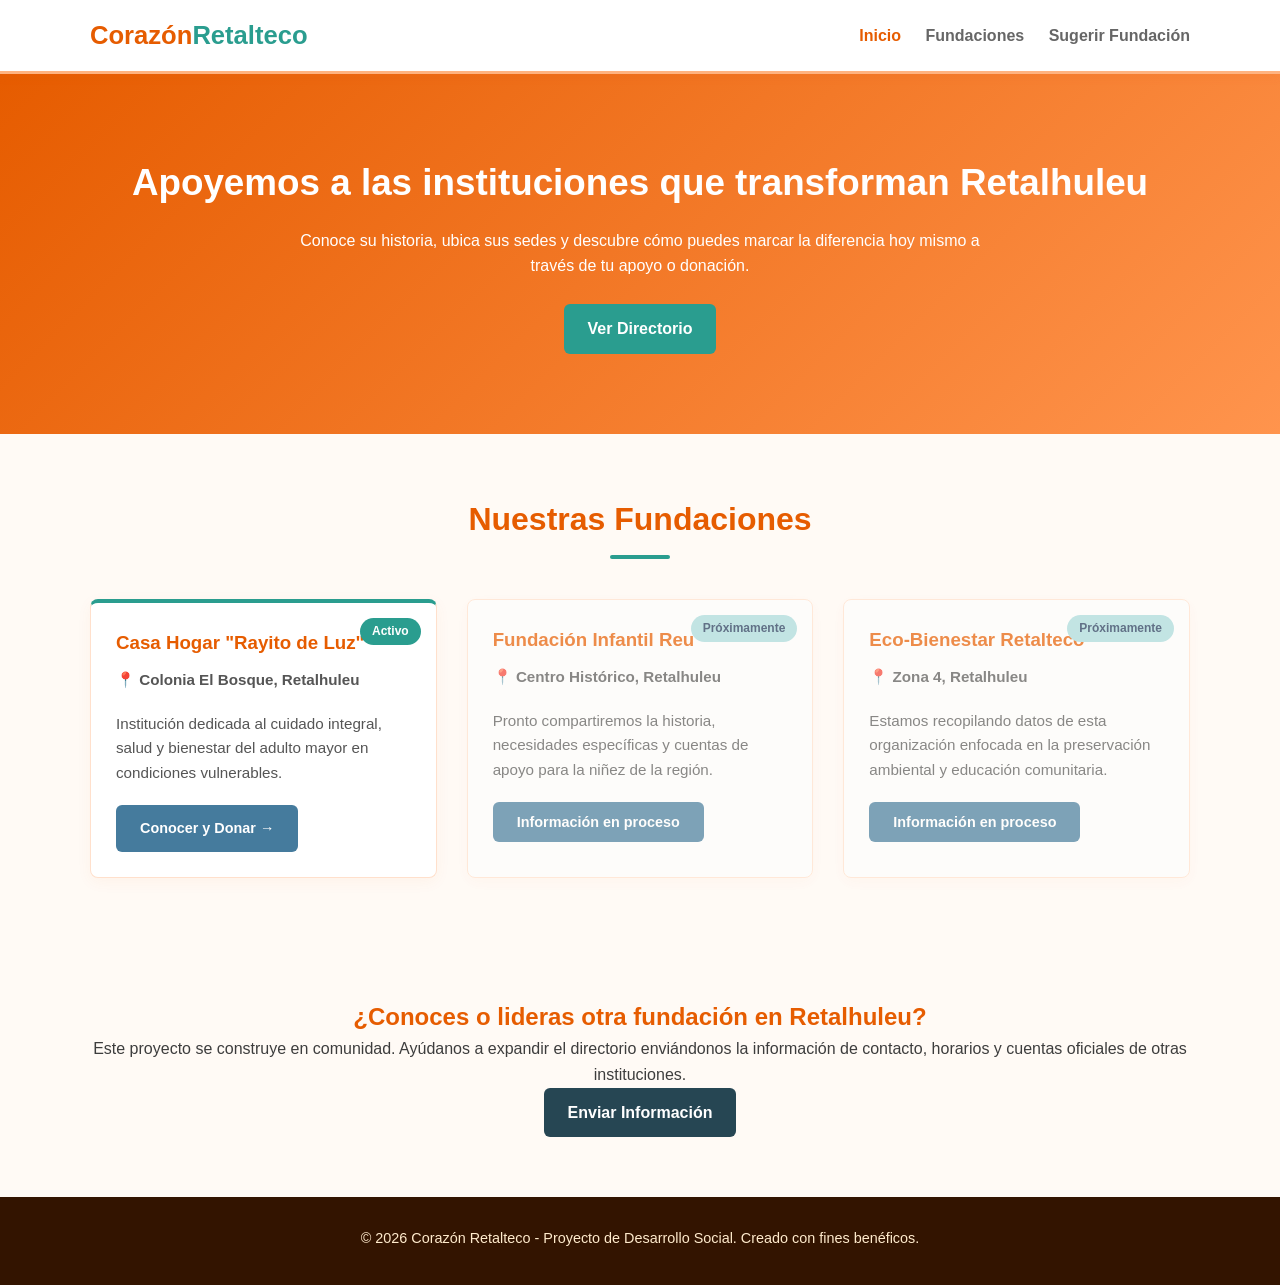
<file: index.html>
<!DOCTYPE html>
<html lang="es">
<head>
    <meta charset="UTF-8">
    <meta name="viewport" content="width=device-width, initial-scale=1.0">
    <title>Corazón Retalteco | Directorio Social</title>
    <link rel="stylesheet" href="css/styles.css">
</head>
<body>

    <!-- Encabezado y Navegación -->
    <header class="main-header">
        <div class="container">
            <h1 class="logo"><a href="index.html">Corazón<span>Retalteco</span></a></h1>
            <nav class="main-nav">
                <a href="index.html" class="active">Inicio</a>
                <a href="#directorio">Fundaciones</a>
                <a href="#contacto">Sugerir Fundación</a>
            </nav>
        </div>
    </header>

    <!-- Héroe / Presentación -->
    <section class="hero">
        <div class="container">
            <h2>Apoyemos a las instituciones que transforman Retalhuleu</h2>
            <p>Conoce su historia, ubica sus sedes y descubre cómo puedes marcar la diferencia hoy mismo a través de tu apoyo o donación.</p>
            <a href="#directorio" class="btn-primary">Ver Directorio</a>
        </div>
    </section>

    <!-- Directorio de Fundaciones -->
    <section id="directorio" class="directory-section">
        <div class="container">
            <h2 class="section-title">Nuestras Fundaciones</h2>
            <div class="grid-directory">
                
                <!-- Tarjeta Activa: Casa Hogar Rayito de Luz -->
                <div class="card card-active">
                    <div class="card-badge badge-success">Activo</div>
                    <div class="card-content">
                        <h3>Casa Hogar "Rayito de Luz"</h3>
                        <p class="location-tag">📍 Colonia El Bosque, Retalhuleu</p>
                        <p>Institución dedicada al cuidado integral, salud y bienestar del adulto mayor en condiciones vulnerables.</p>
                        <a href="asilo-rayitos-de-sol.html" class="btn-card">Conocer y Donar →</a>
                    </div>
                </div>

                <!-- Tarjeta Pendiente 1 -->
                <div class="card card-disabled">
                    <div class="card-badge badge-pending">Próximamente</div>
                    <div class="card-content">
                        <h3>Fundación Infantil Reu</h3>
                        <p class="location-tag">📍 Centro Histórico, Retalhuleu</p>
                        <p>Pronto compartiremos la historia, necesidades específicas y cuentas de apoyo para la niñez de la región.</p>
                        <button class="btn-card" disabled>Información en proceso</button>
                    </div>
                </div>

                <!-- Tarjeta Pendiente 2 -->
                <div class="card card-disabled">
                    <div class="card-badge badge-pending">Próximamente</div>
                    <div class="card-content">
                        <h3>Eco-Bienestar Retalteco</h3>
                        <p class="location-tag">📍 Zona 4, Retalhuleu</p>
                        <p>Estamos recopilando datos de esta organización enfocada en la preservación ambiental y educación comunitaria.</p>
                        <button class="btn-card" disabled>Información en proceso</button>
                    </div>
                </div>

            </div>
        </div>
    </section>

    <!-- Sección de Colaboración / Contacto -->
    <section id="contacto" class="collab-section">
        <div class="container text-center">
            <h2>¿Conoces o lideras otra fundación en Retalhuleu?</h2>
            <p>Este proyecto se construye en comunidad. Ayúdanos a expandir el directorio enviándonos la información de contacto, horarios y cuentas oficiales de otras instituciones.</p>
            <a href="mailto:tu-correo@gmail.com" class="btn-secondary">Enviar Información</a>
        </div>
    </section>

    <!-- Pie de página -->
    <footer class="main-footer">
        <div class="container text-center">
            <p>© 2026 Corazón Retalteco - Proyecto de Desarrollo Social. Creado con fines benéficos.</p>
        </div>
    </footer>

</body>
</html>
</file>
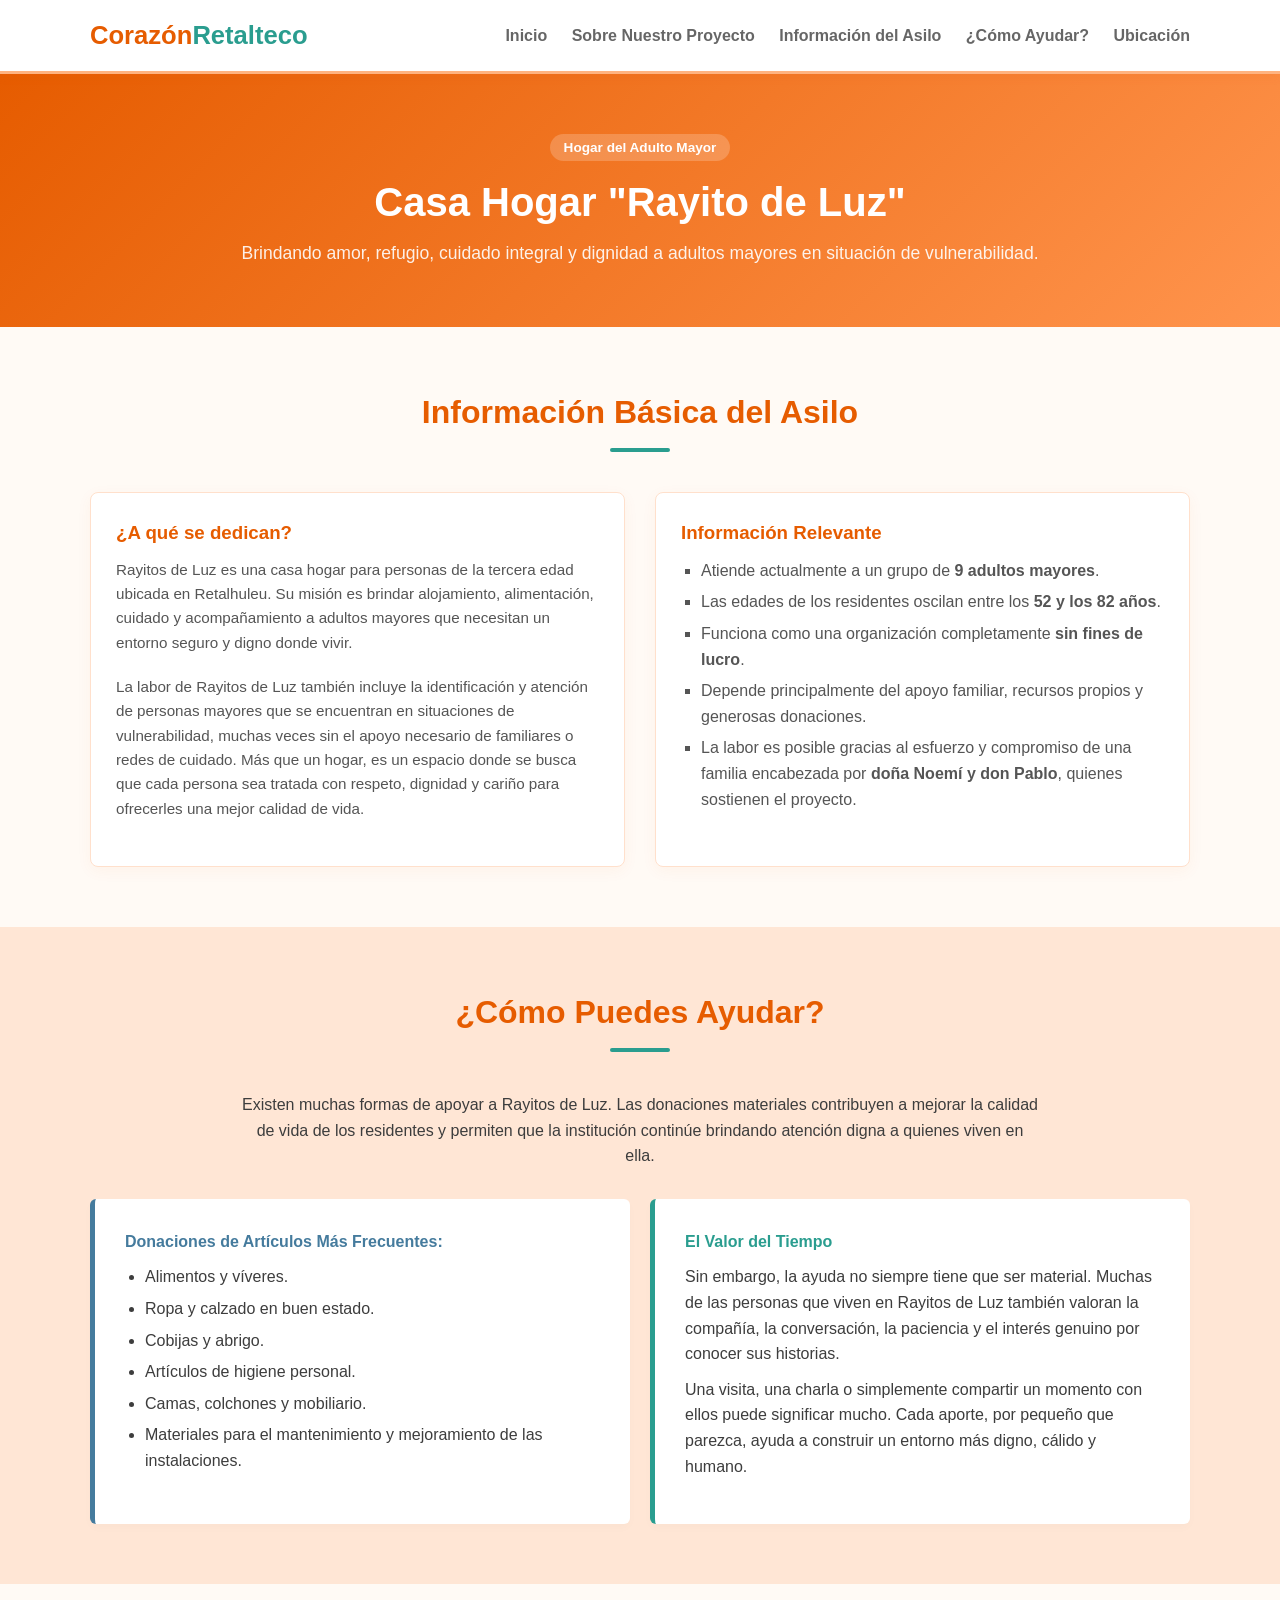
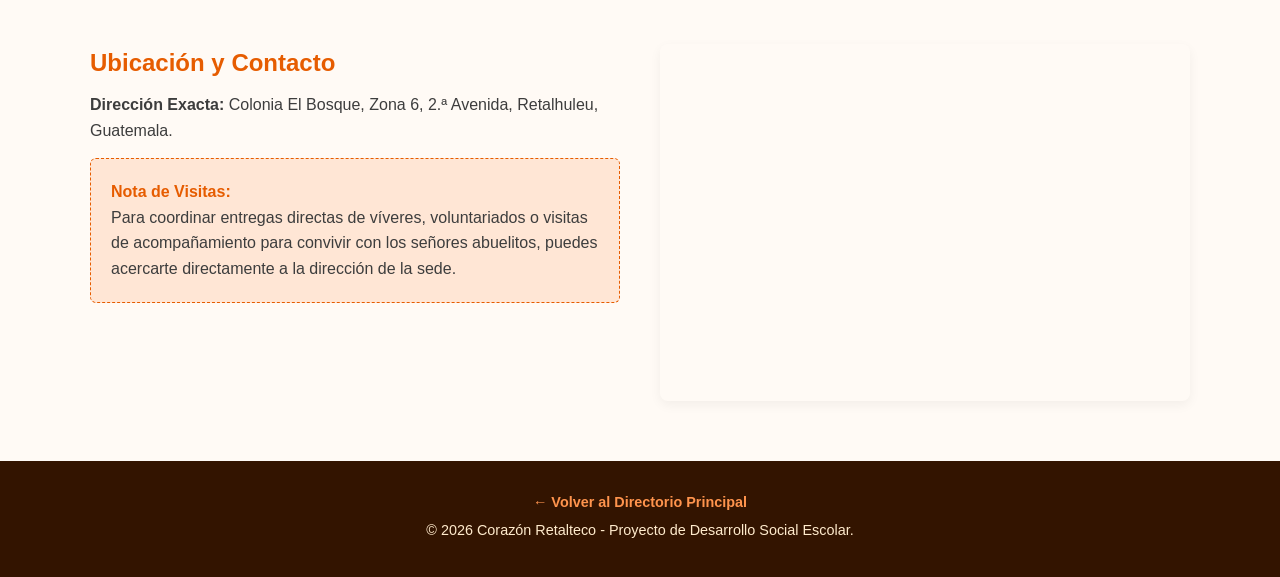
<file: asilo-rayitos-de-sol.html>
<!DOCTYPE html>
<html lang="es">
<head>
    <meta charset="UTF-8">
    <meta name="viewport" content="width=device-width, initial-scale=1.0">
    <title>Casa Hogar "Rayito de Luz" | Corazón Retalteco</title>
    <link rel="stylesheet" href="css/styles.css">
</head>
<body>

    <header class="main-header">
        <div class="container">
            <h1 class="logo"><a href="index.html">Corazón<span>Retalteco</span></a></h1>
            <nav class="main-nav">
                <a href="index.html">Inicio</a>
                <a href="index.html#sobre-proyecto">Sobre Nuestro Proyecto</a>
                <a href="#detalles">Información del Asilo</a>
                <a href="#donaciones">¿Cómo Ayudar?</a>
                <a href="#ubicacion">Ubicación</a>
            </nav>
        </div>
    </header>

    <!-- Encabezado de la Fundación -->
    <section class="page-title-banner" style="background: linear-gradient(135deg, #e65c00 0%, #ff944d 100%); color: white; padding: 60px 0; text-align: center;">
        <div class="container">
            <span class="category-tag" style="background: rgba(255,255,255,0.2); padding: 6px 14px; border-radius: 20px; font-size: 0.85rem; font-weight: bold;">Hogar del Adulto Mayor</span>
            <h2 style="color: white; font-size: 2.5rem; margin-top: 10px;">Casa Hogar "Rayito de Luz"</h2>
            <p class="lead" style="margin-top: 5px; opacity: 0.9; font-size: 1.1rem;">Brindando amor, refugio, cuidado integral y dignidad a adultos mayores en situación de vulnerabilidad.</p>
        </div>
    </section>

    <!-- Detalles del Asilo -->
    <section id="detalles" class="inner-section">
        <div class="container">
            <h2 class="section-title">Información Básica del Asilo</h2>
            
            <div class="grid-directory">
                <div class="card">
                    <h3>¿A qué se dedican?</h3>
                    <p>Rayitos de Luz es una casa hogar para personas de la tercera edad ubicada en Retalhuleu. Su misión es brindar alojamiento, alimentación, cuidado y acompañamiento a adultos mayores que necesitan un entorno seguro y digno donde vivir.</p>
                    <p>La labor de Rayitos de Luz también incluye la identificación y atención de personas mayores que se encuentran en situaciones de vulnerabilidad, muchas veces sin el apoyo necesario de familiares o redes de cuidado. Más que un hogar, es un espacio donde se busca que cada persona sea tratada con respeto, dignidad y cariño para ofrecerles una mejor calidad de vida.</p>
                </div>

                <div class="card">
                    <h3>Información Relevante</h3>
                    <ul class="needs-list" style="list-style-type: square; color: #555;">
                        <li>Atiende actualmente a un grupo de <strong>9 adultos mayores</strong>.</li>
                        <li>Las edades de los residentes oscilan entre los <strong>52 y los 82 años</strong>.</li>
                        <li>Funciona como una organización completamente <strong>sin fines de lucro</strong>.</li>
                        <li>Depende principalmente del apoyo familiar, recursos propios y generosas donaciones.</li>
                        <li>La labor es posible gracias al esfuerzo y compromiso de una familia encabezada por <strong>doña Noemí y don Pablo</strong>, quienes sostienen el proyecto.</li>
                    </ul>
                </div>
            </div>
        </div>
    </section>

    <!-- Sección ¿Cómo Puedes Ayudar? -->
    <section id="donaciones" class="inner-section bg-light">
        <div class="container">
            <h2 class="section-title">¿Cómo Puedes Ayudar?</h2>
            <p class="text-center" style="max-width: 800px; margin: 0 auto 30px auto;">Existen muchas formas de apoyar a Rayitos de Luz. Las donaciones materiales contribuyen a mejorar la calidad de vida de los residentes y permiten que la institución continúe brindando atención digna a quienes viven en ella.</p>
            
            <div class="grid-bank-accounts">
                <div class="bank-card" style="border-left-color: #457b9d;">
                    <h4 style="color: #457b9d;">Donaciones de Artículos Más Frecuentes:</h4>
                    <ul class="needs-list">
                        <li>Alimentos y víveres.</li>
                        <li>Ropa y calzado en buen estado.</li>
                        <li>Cobijas y abrigo.</li>
                        <li>Artículos de higiene personal.</li>
                        <li>Camas, colchones y mobiliario.</li>
                        <li>Materiales para el mantenimiento y mejoramiento de las instalaciones.</li>
                    </ul>
                </div>
                <div class="bank-card">
                    <h4>El Valor del Tiempo</h4>
                    <p>Sin embargo, la ayuda no siempre tiene que ser material. Muchas de las personas que viven en Rayitos de Luz también valoran la compañía, la conversación, la paciencia y el interés genuino por conocer sus historias.</p>
                    <p style="margin-top: 10px;">Una visita, una charla o simplemente compartir un momento con ellos puede significar mucho. Cada aporte, por pequeño que parezca, ayuda a construir un entorno más digno, cálido y humano.</p>
                </div>
            </div>
        </div>
    </section>

    <!-- Sección de Ubicación e Información Práctica -->
    <section id="ubicacion" class="inner-section">
        <div class="container">
            <div class="grid-info">
                <div class="info-text">
                    <h2>Ubicación y Contacto</h2>
                    <p style="margin: 10px 0;"><strong>Dirección Exacta:</strong> Colonia El Bosque, Zona 6, 2.ª Avenida, Retalhuleu, Guatemala.</p>
                    
                    <div class="schedule-box">
                        <h4>Nota de Visitas:</h4>
                        <p>Para coordinar entregas directas de víveres, voluntariados o visitas de acompañamiento para convivir con los señores abuelitos, puedes acercarte directamente a la dirección de la sede.</p>
                    </div>
                </div>
                
                <!-- Mapa de Google Maps -->
                <div class="map-container">
                    <iframe 
                        src="https://www.google.com/maps/embed?pb=!1m18!1m12!1m3!1d3854.34177439148!2d-91.684234!3d14.533215!2m3!1f0!2f0!3f0!3m2!1i1024!2i768!4f13.1!3m3!1m2!1s0x0%3A0x0!2zMTTCbDMxJzU5LjYiTiA5McKwNDEnMDMuMiJX!5e0!3m2!1ses!2sgt!4v1680000000000!5m2!1ses!2sgt" 
                        width="100%" 
                        height="350" 
                        style="border:0;" 
                        allowfullscreen="" 
                        loading="lazy" 
                        referrerpolicy="no-referrer-when-downgrade">
                    </iframe>
                </div>
            </div>
        </div>
    </section>

    <!-- Pie de página -->
    <footer class="main-footer">
        <div class="container text-center">
            <p><a href="index.html" class="back-link">← Volver al Directorio Principal</a></p>
            <p>© 2026 Corazón Retalteco - Proyecto de Desarrollo Social Escolar.</p>
        </div>
    </footer>

</body>
</html>
</file>
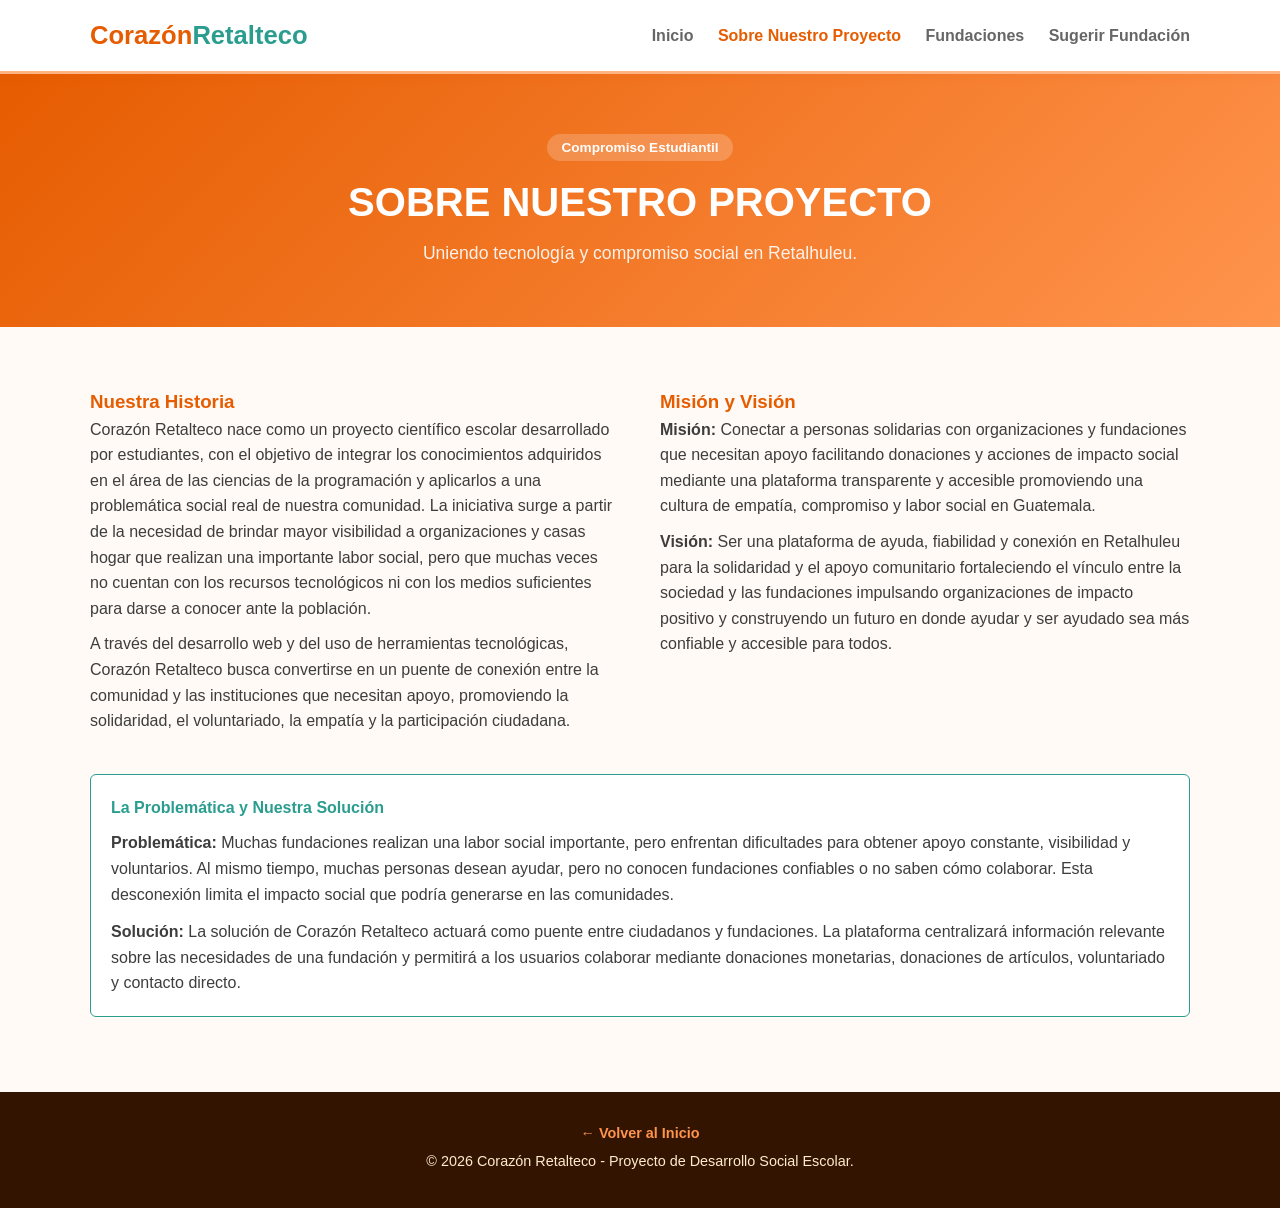
<file: sobreproyecto.html>
<!DOCTYPE html>
<html lang="es">
<head>
    <meta charset="UTF-8">
    <meta name="viewport" content="width=device-width, initial-scale=1.0">
    <title>Sobre Nuestro Proyecto | Corazón Retalteco</title>
    <link rel="stylesheet" href="css/styles.css">
</head>
<body>

    <!-- Encabezado y Navegación -->
    <header class="main-header">
        <div class="container">
            <h1 class="logo"><a href="index.html">Corazón<span>Retalteco</span></a></h1>
            <nav class="main-nav">
                <a href="index.html">Inicio</a>
                <a href="sobreproyecto.html" class="active">Sobre Nuestro Proyecto</a>
                <a href="index.html#directorio">Fundaciones</a>
                <a href="index.html#contacto">Sugerir Fundación</a>
            </nav>
        </div>
    </header>

    <!-- Banner Principal del Proyecto -->
    <section class="page-title-banner" style="background: linear-gradient(135deg, #e65c00 0%, #ff944d 100%); color: white; padding: 60px 0; text-align: center;">
        <div class="container">
            <span class="category-tag" style="background: rgba(255,255,255,0.2); padding: 6px 14px; border-radius: 20px; font-size: 0.85rem; font-weight: bold;">Compromiso Estudiantil</span>
            <h2 style="color: white; font-size: 2.5rem; margin-top: 10px;">SOBRE NUESTRO PROYECTO</h2>
            <p class="lead" style="margin-top: 5px; opacity: 0.9; font-size: 1.1rem;">Uniendo tecnología y compromiso social en Retalhuleu.</p>
        </div>
    </section>

    <!-- Bloques de Información extraídos de las imágenes -->
    <section class="inner-section">
        <div class="container">
            
            <div class="grid-info" style="margin-bottom: 40px;">
                <div>
                    <h3>Nuestra Historia</h3>
                    <p>Corazón Retalteco nace como un proyecto científico escolar desarrollado por estudiantes, con el objetivo de integrar los conocimientos adquiridos en el área de las ciencias de la programación y aplicarlos a una problemática social real de nuestra comunidad. La iniciativa surge a partir de la necesidad de brindar mayor visibilidad a organizaciones y casas hogar que realizan una importante labor social, pero que muchas veces no cuentan con los recursos tecnológicos ni con los medios suficientes para darse a conocer ante la población.</p>
                    <p style="margin-top: 10px;">A través del desarrollo web y del uso de herramientas tecnológicas, Corazón Retalteco busca convertirse en un puente de conexión entre la comunidad y las instituciones que necesitan apoyo, promoviendo la solidaridad, el voluntariado, la empatía y la participación ciudadana.</p>
                </div>
                <div>
                    <h3>Misión y Visión</h3>
                    <p><strong>Misión:</strong> Conectar a personas solidarias con organizaciones y fundaciones que necesitan apoyo facilitando donaciones y acciones de impacto social mediante una plataforma transparente y accesible promoviendo una cultura de empatía, compromiso y labor social en Guatemala.</p>
                    <p style="margin-top: 10px;"><strong>Visión:</strong> Ser una plataforma de ayuda, fiabilidad y conexión en Retalhuleu para la solidaridad y el apoyo comunitario fortaleciendo el vínculo entre la sociedad y las fundaciones impulsando organizaciones de impacto positivo y construyendo un futuro en donde ayudar y ser ayudado sea más confiable y accesible para todos.</p>
                </div>
            </div>

            <!-- Caja Destacada: Problemática y Solución -->
            <div class="schedule-box" style="background-color: #ffffff; border: 1px solid #2a9d8f;">
                <h4 style="color: #2a9d8f; margin-bottom: 10px;">La Problemática y Nuestra Solución</h4>
                <p><strong>Problemática:</strong> Muchas fundaciones realizan una labor social importante, pero enfrentan dificultades para obtener apoyo constante, visibilidad y voluntarios. Al mismo tiempo, muchas personas desean ayudar, pero no conocen fundaciones confiables o no saben cómo colaborar. Esta desconexión limita el impacto social que podría generarse en las comunidades.</p>
                <p style="margin-top: 12px;"><strong>Solución:</strong> La solución de Corazón Retalteco actuará como puente entre ciudadanos y fundaciones. La plataforma centralizará información relevante sobre las necesidades de una fundación y permitirá a los usuarios colaborar mediante donaciones monetarias, donaciones de artículos, voluntariado y contacto directo.</p>
            </div>

        </div>
    </section>

    <!-- Pie de página -->
    <footer class="main-footer">
        <div class="container text-center">
            <p><a href="index.html" class="back-link">← Volver al Inicio</a></p>
            <p>© 2026 Corazón Retalteco - Proyecto de Desarrollo Social Escolar.</p>
        </div>
    </footer>

</body>
</html>
</file>
<file: css/styles.css>
* {
    margin: 0;
    padding: 0;
    box-sizing: border-box;
    scroll-behavior: smooth;
}

body {
    font-family: 'Segoe UI', Arial, sans-serif;
    line-height: 1.6;
    color: #3d3d3d;
    background-color: #fffaf5; /* Blanco cálido / Anaranjado muy suave */
    padding: 0;
}

.container {
    width: 90%;
    max-width: 1100px;
    margin: 0 auto;
}

.text-center { text-align: center; }
.bg-light { background-color: #ffe6d5; } /* Anaranjado suave de fondo */

h1, h2, h3, h4 {
    color: #e65c00; /* Anaranjado fuerte para títulos */
}

.btn-primary, .btn-secondary, .btn-card {
    display: inline-block;
    padding: 12px 24px;
    border-radius: 6px;
    text-decoration: none;
    font-weight: bold;
    cursor: pointer;
    transition: all 0.3s ease;
    border: none;
}

/* Botones principales en Verde */
.btn-primary {
    background-color: #2a9d8f;
    color: #ffffff;
}
.btn-primary:hover {
    background-color: #227c71;
}

/* Botones secundarios en Azul */
.btn-secondary {
    background-color: #264653;
    color: #ffffff;
}
.btn-secondary:hover {
    background-color: #1a313b;
}

/* Botones de tarjetas en Azul */
.btn-card {
    background-color: #457b9d;
    color: white;
    font-size: 0.9rem;
}
.btn-card:hover {
    background-color: #345d78;
}

.main-header {
    background-color: #ffffff;
    box-shadow: 0 2px 10px rgba(230, 92, 0, 0.1);
    padding: 15px 0;
    position: sticky;
    top: 0;
    z-index: 1000;
    border-bottom: 3px solid #ffb380; /* Adorno anaranjado */
}

.main-header .container {
    display: flex;
    justify-content: space-between;
    align-items: center;
}

.logo {
    font-size: 1.6rem;
    font-weight: 800;
}
.logo a {
    text-decoration: none;
    color: #e65c00;
}
.logo span { color: #2a9d8f; } /* Toque verde en el logo */

.main-nav a {
    text-decoration: none;
    color: #666666;
    margin-left: 20px;
    font-weight: 600;
    transition: color 0.3s;
}

.main-nav a:hover, .main-nav a.active {
    color: #e65c00;
}

.hero {
    background: linear-gradient(135deg, #e65c00 0%, #ff944d 100%); /* Degradado Anaranjado */
    color: #ffffff;
    padding: 80px 0;
    text-align: center;
}

.hero h2 { color: #ffffff; font-size: 2.3rem; margin-bottom: 15px; }
.hero p { max-width: 700px; margin: 0 auto 25px auto; color: #ffffff; }

.inner-section, .directory-section, .collab-section {
    padding: 60px 0;
}

.section-title {
    text-align: center;
    font-size: 2rem;
    margin-bottom: 40px;
    position: relative;
}

/* Adorno debajo de los títulos */
.section-title::after {
    content: '';
    display: block;
    width: 60px;
    height: 4px;
    background-color: #2a9d8f; /* Adorno Verde */
    margin: 10px auto 0 auto;
    border-radius: 2px;
}

.section-subtitle {
    text-align: center;
    margin-top: -20px;
    margin-bottom: 40px;
    color: #777;
}

.grid-directory, .grid-stories {
    display: grid;
    grid-template-columns: repeat(auto-fit, minmax(300px, 1fr));
    gap: 30px;
}

.card, .story-card {
    background-color: #ffffff;
    border-radius: 8px;
    box-shadow: 0 4px 15px rgba(230, 92, 0, 0.05);
    position: relative;
    border: 1px solid #ffe0cc; /* Contorno anaranjado muy suave */
    padding: 25px;
}

/* Contorno especial decorativo para destacar */
.card-active {
    border-top: 4px solid #2a9d8f; /* Borde superior Verde */
}

.location-tag {
    font-size: 0.9rem;
    color: #457b9d; /* Azul para ubicaciones */
    font-weight: 600;
    margin-bottom: 10px;
}

.card h3, .story-card h3 {
    margin-bottom: 10px;
}

.card p, .story-card p {
    font-size: 0.95rem;
    color: #555555;
    margin-bottom: 20px;
}

.card-badge {
    position: absolute;
    top: 15px;
    right: 15px;
    padding: 4px 12px;
    border-radius: 20px;
    font-size: 0.75rem;
    font-weight: bold;
    color: #ffffff;
}
.badge-success { background-color: #2a9d8f; } /* Verde */
.badge-pending { background-color: #a8dadc; color: #1d3557; } /* Azul claro */

.card-disabled {
    opacity: 0.7;
    background-color: #fdfdfd;
}

.story-card {
    display: flex;
    flex-direction: column;
    align-items: center;
    text-align: center;
    border-bottom: 4px solid #457b9d; /* Adorno inferior Azul */
}

.story-img-placeholder {
    font-size: 3rem;
    background-color: #ffe6d5;
    width: 80px;
    height: 80px;
    display: flex;
    align-items: center;
    justify-content: center;
    border-radius: 50%;
    margin-bottom: 15px;
}

.grid-bank-accounts {
    display: grid;
    grid-template-columns: repeat(auto-fit, minmax(280px, 1fr));
    gap: 20px;
    margin-top: 30px;
}

.bank-card {
    background-color: #ffffff;
    padding: 30px;
    border-radius: 6px;
    border-left: 5px solid #2a9d8f; /* Adorno lateral Verde */
    box-shadow: 0 4px 10px rgba(0,0,0,0.02);
}

.bank-card h4 { margin-bottom: 10px; color: #2a9d8f; }

.grid-info {
    display: grid;
    grid-template-columns: repeat(auto-fit, minmax(320px, 1fr));
    gap: 40px;
}

.schedule-box { 
    background-color: #ffe6d5; /* Fondo anaranjado suave */
    padding: 20px; 
    border-radius: 6px; 
    margin: 15px 0;
    border: 1px dashed #e65c00;
}
.schedule-box ul { list-style: none; }
.schedule-box li { margin-bottom: 8px; }

.note { font-size: 0.85rem; color: #666; }
.map-container { border-radius: 8px; overflow: hidden; box-shadow: 0 4px 12px rgba(0,0,0,0.05); }

/* Lista de necesidades del asilo */
.needs-list {
    margin-left: 20px;
    margin-bottom: 20px;
}
.needs-list li {
    margin-bottom: 6px;
}

.main-footer { background-color: #331400; color: #ffebcc; padding: 30px 0; text-align: center; font-size: 0.9rem; }
.main-footer p { margin-bottom: 5px; }
.back-link { color: #ff944d; text-decoration: none; font-weight: bold; }
.back-link:hover { text-decoration: underline; }
</file>
